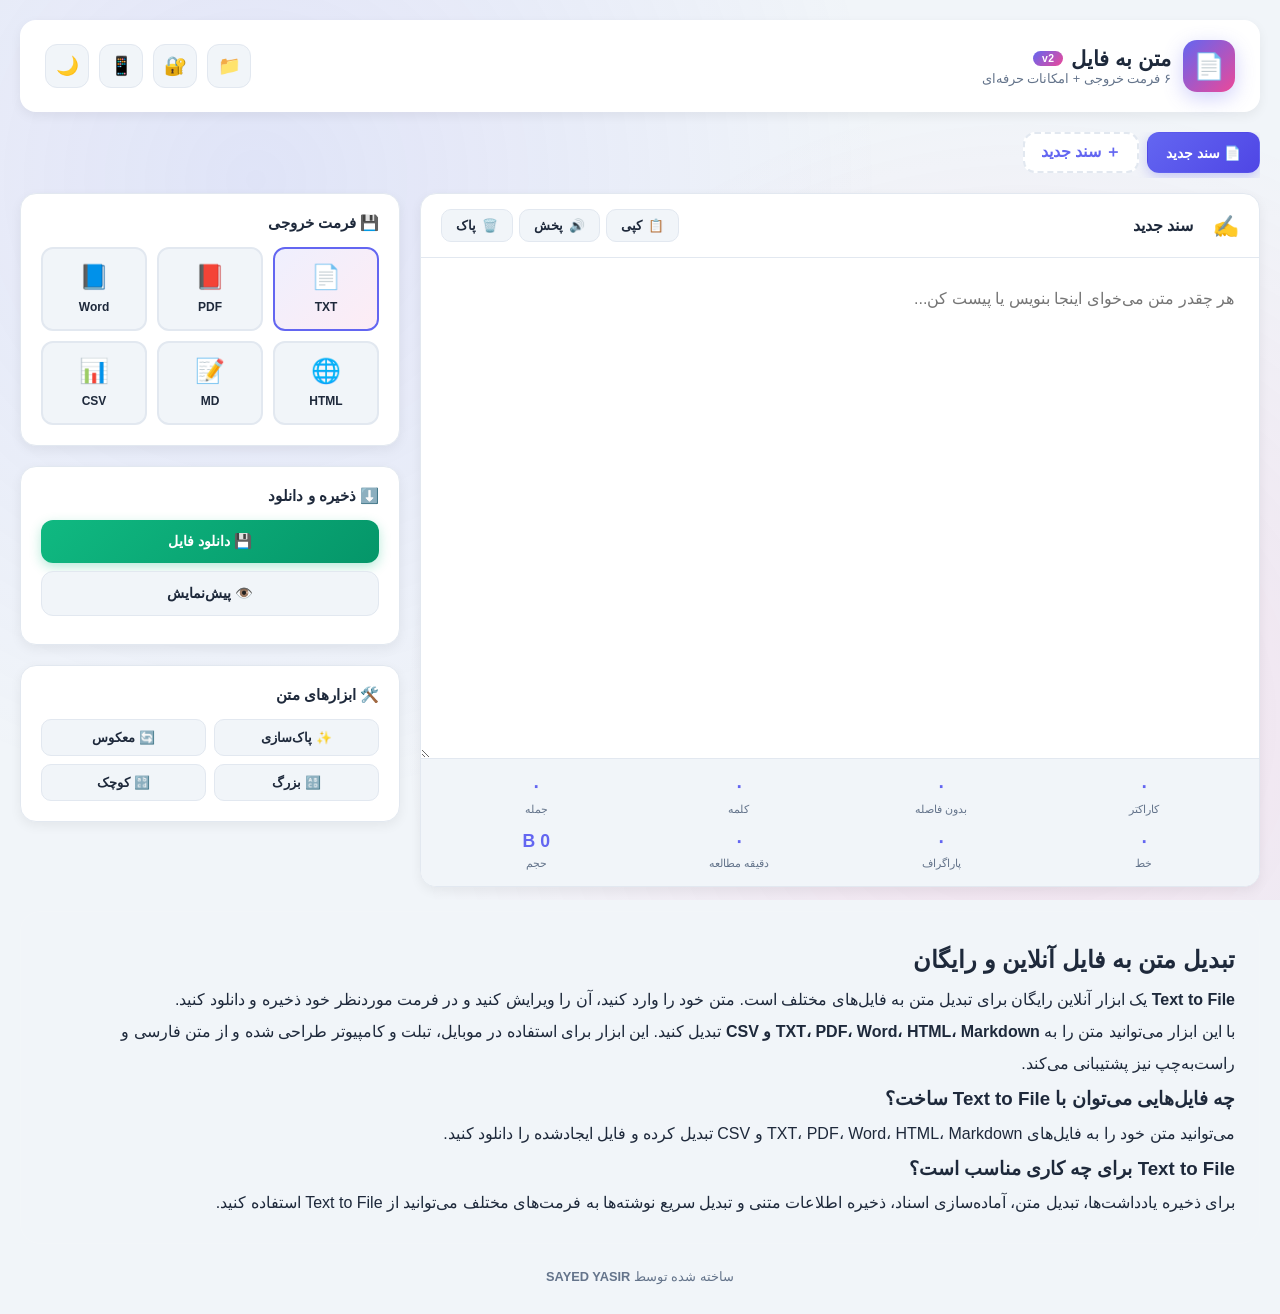
<file: index.html>
<!DOCTYPE html>
<html lang="fa" dir="rtl">
<head>
  <meta charset="UTF-8">
  <meta name="viewport" content="width=device-width, initial-scale=1.0">

  <!-- SEO -->
  <title>Text to File | تبدیل متن به PDF، Word، TXT و فایل‌های دیگر</title>

  <meta
    name="description"
    content="Text to File یک ابزار آنلاین رایگان برای تبدیل متن به PDF، Word، TXT، HTML، Markdown و CSV است. متن خود را سریع بنویس، ویرایش کن و فایل دانلود کن."
  >

  <meta
    name="keywords"
    content="text to file, text converter, convert text to file, text to PDF, text to Word, text to TXT, online text converter, تبدیل متن به فایل, تبدیل متن به PDF, تبدیل متن به ورد"
  >

  <meta name="robots" content="index, follow">

  <link
    rel="canonical"
    href="https://sayed-yasir.github.io/Text-to-file/"
  >

  <!-- Open Graph -->
  <meta property="og:type" content="website">
  <meta
    property="og:title"
    content="Text to File | تبدیل متن به فایل"
  >
  <meta
    property="og:description"
    content="تبدیل سریع و رایگان متن به PDF، Word، TXT، HTML، Markdown و CSV."
  >
  <meta
    property="og:url"
    content="https://sayed-yasir.github.io/Text-to-file/"
  >
  <meta property="og:locale" content="fa_AF">

  <!-- Twitter -->
  <meta name="twitter:card" content="summary">
  <meta
    name="twitter:title"
    content="Text to File | تبدیل متن به فایل"
  >
  <meta
    name="twitter:description"
    content="ابزار آنلاین رایگان برای تبدیل متن به انواع فایل."
  >

  <!-- Security -->
  <meta
    http-equiv="Content-Security-Policy"
    content="default-src 'self'; style-src 'self' 'unsafe-inline' https://fonts.googleapis.com; font-src https://fonts.gstatic.com; img-src 'self' data: https://api.qrserver.com; script-src 'self' 'unsafe-inline'; connect-src 'self'; base-uri 'self'; form-action 'self';"
  >

  <!-- Font -->
  <link
    href="https://fonts.googleapis.com/css2?family=Vazirmatn:wght@400;500;600;700;800&display=swap"
    rel="stylesheet"
  >

  <!-- Main CSS -->
  <link rel="stylesheet" href="style.css">
</head>

<body>

<div class="bg-gradient"></div>

<div class="container">

  <!-- Header -->
  <header>

    <div class="logo">

      <div class="logo-icon" aria-hidden="true">
        📄
      </div>

      <div>
        <h1>
          متن به فایل
          <span class="version-badge">v2</span>
        </h1>

        <p>
          ۶ فرمت خروجی + امکانات حرفه‌ای
        </p>
      </div>

    </div>

    <div class="header-actions">

      <button
        class="icon-btn"
        onclick="openUpload()"
        title="آپلود فایل"
        aria-label="آپلود فایل"
        type="button"
      >
        📁
      </button>

      <button
        class="icon-btn"
        onclick="openEncrypt()"
        title="رمزگذاری"
        aria-label="رمزگذاری"
        type="button"
      >
        🔐
      </button>

      <button
        class="icon-btn"
        onclick="openQR()"
        title="اشتراک QR"
        aria-label="اشتراک QR"
        type="button"
      >
        📱
      </button>

      <button
        class="icon-btn"
        onclick="toggleTheme()"
        id="themeBtn"
        title="حالت شب"
        aria-label="تغییر حالت شب و روز"
        type="button"
      >
        🌙
      </button>

    </div>

  </header>

  <!-- Tabs -->
  <div
    class="tabs"
    id="tabs"
    role="tablist"
    aria-label="اسناد"
  ></div>

  <!-- Main App -->
  <main class="main-grid">

    <!-- Editor -->
    <section class="editor-card">

      <div class="editor-header">

        <div class="editor-title">

          <span
            style="font-size:1.3rem"
            aria-hidden="true"
          >
            ✍️
          </span>

          <input
            type="text"
            id="fileName"
            value="سند جدید"
            onchange="renameTab()"
            placeholder="نام فایل..."
            aria-label="نام فایل"
          >

        </div>

        <div class="editor-actions">

          <button
            class="mini-btn"
            onclick="copyText()"
            title="کپی"
            aria-label="کپی متن"
            type="button"
          >
            📋 <span>کپی</span>
          </button>

          <button
            class="mini-btn success"
            onclick="speakText()"
            title="پخش"
            aria-label="پخش متن"
            type="button"
          >
            🔊 <span>پخش</span>
          </button>

          <button
            class="mini-btn danger"
            onclick="clearText()"
            title="پاک"
            aria-label="پاک کردن متن"
            type="button"
          >
            🗑️ <span>پاک</span>
          </button>

        </div>

      </div>

      <textarea
        id="textInput"
        class="editor-textarea"
        placeholder="هر چقدر متن می‌خوای اینجا بنویس یا پیست کن..."
        aria-label="متن خود را وارد کنید"
        spellcheck="true"
      ></textarea>

      <!-- Statistics -->
      <div class="stats-bar">

        <div class="stat-item">
          <span class="stat-value" id="statChars">0</span>
          <span class="stat-label">کاراکتر</span>
        </div>

        <div class="stat-item">
          <span class="stat-value" id="statCharsNS">0</span>
          <span class="stat-label">بدون فاصله</span>
        </div>

        <div class="stat-item">
          <span class="stat-value" id="statWords">0</span>
          <span class="stat-label">کلمه</span>
        </div>

        <div class="stat-item">
          <span class="stat-value" id="statSentences">0</span>
          <span class="stat-label">جمله</span>
        </div>

        <div class="stat-item">
          <span class="stat-value" id="statLines">0</span>
          <span class="stat-label">خط</span>
        </div>

        <div class="stat-item">
          <span class="stat-value" id="statParagraphs">0</span>
          <span class="stat-label">پاراگراف</span>
        </div>

        <div class="stat-item">
          <span class="stat-value" id="statRead">0</span>
          <span class="stat-label">دقیقه مطالعه</span>
        </div>

        <div class="stat-item">
          <span class="stat-value" id="statSize">0 B</span>
          <span class="stat-label">حجم</span>
        </div>

      </div>

    </section>

    <!-- Sidebar -->
    <aside class="sidebar">

      <!-- Output Formats -->
      <div class="side-card">

        <h3>💾 فرمت خروجی</h3>

        <div class="format-grid">

          <div
            class="format-btn active"
            data-format="txt"
            onclick="selectFormat('txt', this)"
            role="button"
            tabindex="0"
          >
            <span class="icon">📄</span>
            <span class="name">TXT</span>
          </div>

          <div
            class="format-btn"
            data-format="pdf"
            onclick="selectFormat('pdf', this)"
            role="button"
            tabindex="0"
          >
            <span class="icon">📕</span>
            <span class="name">PDF</span>
          </div>

          <div
            class="format-btn"
            data-format="doc"
            onclick="selectFormat('doc', this)"
            role="button"
            tabindex="0"
          >
            <span class="icon">📘</span>
            <span class="name">Word</span>
          </div>

          <div
            class="format-btn"
            data-format="html"
            onclick="selectFormat('html', this)"
            role="button"
            tabindex="0"
          >
            <span class="icon">🌐</span>
            <span class="name">HTML</span>
          </div>

          <div
            class="format-btn"
            data-format="md"
            onclick="selectFormat('md', this)"
            role="button"
            tabindex="0"
          >
            <span class="icon">📝</span>
            <span class="name">MD</span>
          </div>

          <div
            class="format-btn"
            data-format="csv"
            onclick="selectFormat('csv', this)"
            role="button"
            tabindex="0"
          >
            <span class="icon">📊</span>
            <span class="name">CSV</span>
          </div>

        </div>

      </div>

      <!-- Save and Download -->
      <div class="side-card">

        <h3>⬇️ ذخیره و دانلود</h3>

        <button
          class="btn success"
          onclick="download()"
          type="button"
        >
          💾 دانلود فایل
        </button>

        <button
          class="btn ghost"
          onclick="previewFile()"
          type="button"
        >
          👁️ پیش‌نمایش
        </button>

      </div>

      <!-- Text Tools -->
      <div class="side-card">

        <h3>🛠️ ابزارهای متن</h3>

        <div class="btn-row">

          <button
            class="mini-btn"
            onclick="cleanText()"
            style="justify-content:center;padding:10px"
            type="button"
          >
            ✨ پاک‌سازی
          </button>

          <button
            class="mini-btn"
            onclick="reverseText()"
            style="justify-content:center;padding:10px"
            type="button"
          >
            🔄 معکوس
          </button>

          <button
            class="mini-btn"
            onclick="biggerText()"
            style="justify-content:center;padding:10px"
            type="button"
          >
            🔠 بزرگ
          </button>

          <button
            class="mini-btn"
            onclick="smallerText()"
            style="justify-content:center;padding:10px"
            type="button"
          >
            🔡 کوچک
          </button>

        </div>

      </div>

    </aside>

  </main>

  <!-- SEO Content -->
  <section
    class="seo-content"
    aria-labelledby="seo-heading"
    style="
      margin-top:24px;
      padding:24px;
      border-radius:20px;
      background:rgba(255,255,255,0.04);
      border:1px solid rgba(255,255,255,0.08);
      line-height:2;
    "
  >

    <h2
      id="seo-heading"
      style="margin-top:0;"
    >
      تبدیل متن به فایل آنلاین و رایگان
    </h2>

    <p>
      <strong>Text to File</strong>
      یک ابزار آنلاین رایگان برای تبدیل متن به فایل‌های مختلف است.
      متن خود را وارد کنید، آن را ویرایش کنید و در فرمت موردنظر خود
      ذخیره و دانلود کنید.
    </p>

    <p>
      با این ابزار می‌توانید متن را به
      <strong>TXT، PDF، Word، HTML، Markdown و CSV</strong>
      تبدیل کنید. این ابزار برای استفاده در موبایل، تبلت و کامپیوتر
      طراحی شده و از متن فارسی و راست‌به‌چپ نیز پشتیبانی می‌کند.
    </p>

    <h3>چه فایل‌هایی می‌توان با Text to File ساخت؟</h3>

    <p>
      می‌توانید متن خود را به فایل‌های
      TXT، PDF، Word، HTML، Markdown و CSV
      تبدیل کرده و فایل ایجادشده را دانلود کنید.
    </p>

    <h3>Text to File برای چه کاری مناسب است؟</h3>

    <p>
      برای ذخیره یادداشت‌ها، تبدیل متن، آماده‌سازی اسناد،
      ذخیره اطلاعات متنی و تبدیل سریع نوشته‌ها به فرمت‌های مختلف
      می‌توانید از Text to File استفاده کنید.
    </p>

  </section>

</div>

<!-- Footer -->
<footer class="app-footer">
  ساخته شده توسط
  <strong>SAYED YASIR</strong>
</footer>

<!-- Modal -->
<div
  class="modal"
  id="modal"
  role="dialog"
  aria-modal="true"
  aria-label="پنجره ابزار"
>

  <div class="modal-content">

    <button
      class="close-btn"
      onclick="closeModal()"
      title="بستن"
      aria-label="بستن"
      type="button"
    >
      ✕
    </button>

    <div id="modalBody"></div>

  </div>

</div>

<!-- Toast -->
<div
  class="toast"
  id="toast"
  role="status"
  aria-live="polite"
></div>

<!-- JavaScript -->
<script src="script.js" defer></script>

</body>
</html>
</file>
<file: style.css>
:root{
  --primary:#6366f1;--primary-dark:#4f46e5;--secondary:#ec4899;
  --success:#10b981;--warning:#f59e0b;--danger:#ef4444;
  --bg:#f1f5f9;--card:#fff;--text:#1e293b;--text-light:#64748b;
  --border:#e2e8f0;--shadow:0 4px 12px rgba(0,0,0,0.06);
  --shadow-lg:0 20px 40px rgba(0,0,0,0.1);
}
[data-theme="dark"]{
  --bg:#0f172a;--card:#1e293b;--text:#f1f5f9;--text-light:#94a3b8;--border:#334155;
}
*{margin:0;padding:0;box-sizing:border-box;font-family:'Vazirmatn',Tahoma,sans-serif}
body{background:var(--bg);color:var(--text);min-height:100vh;transition:background .3s,color .3s;padding:20px}
button{font-family:inherit;cursor:pointer;border:none;background:none;color:inherit}
input,textarea,select{font-family:inherit}
.bg-gradient{position:fixed;inset:0;z-index:-1;background:radial-gradient(circle at 20% 20%,rgba(99,102,241,.12),transparent 50%),radial-gradient(circle at 80% 80%,rgba(236,72,153,.12),transparent 50%)}
.container{max-width:1300px;margin:0 auto}

header{background:var(--card);border-radius:16px;padding:20px 25px;margin-bottom:20px;box-shadow:var(--shadow);display:flex;justify-content:space-between;align-items:center;flex-wrap:wrap;gap:15px}
.logo{display:flex;align-items:center;gap:12px}
.logo-icon{width:52px;height:52px;background:linear-gradient(135deg,var(--primary),var(--secondary));border-radius:14px;display:flex;align-items:center;justify-content:center;font-size:1.6rem;color:#fff;box-shadow:0 6px 20px rgba(99,102,241,.3)}
.logo h1{font-size:1.3rem;font-weight:800;display:flex;align-items:center;gap:8px}
.version-badge{font-size:.65rem;font-weight:700;background:linear-gradient(135deg,var(--primary),var(--secondary));color:#fff;padding:2px 9px;border-radius:20px;letter-spacing:.5px}
.logo p{font-size:.8rem;color:var(--text-light)}
.app-footer{max-width:1300px;margin:25px auto 10px;text-align:center;font-size:.8rem;color:var(--text-light)}
.header-actions{display:flex;gap:10px;flex-wrap:wrap}
.icon-btn{width:44px;height:44px;background:var(--bg);border-radius:12px;font-size:1.15rem;display:flex;align-items:center;justify-content:center;transition:all .2s;color:var(--text);border:1px solid var(--border)}
.icon-btn:hover{transform:translateY(-2px);box-shadow:var(--shadow);background:var(--card)}

.tabs{display:flex;gap:8px;margin-bottom:15px;overflow-x:auto;padding-bottom:5px}
.tab{background:var(--card);padding:10px 18px;border-radius:12px;font-size:.85rem;font-weight:600;color:var(--text-light);white-space:nowrap;border:1px solid var(--border);transition:all .2s;display:flex;align-items:center;gap:8px}
.tab.active{background:linear-gradient(135deg,var(--primary),var(--primary-dark));color:#fff;border-color:transparent;box-shadow:0 4px 12px rgba(99,102,241,.3)}
.tab .close-tab{font-size:1rem;opacity:.6;margin-right:5px;padding:0 4px}
.tab .close-tab:hover{opacity:1}
.tab.add-tab{color:var(--primary);border:2px dashed var(--border);font-size:1rem;padding:8px 16px}
.tab.add-tab:hover{border-color:var(--primary)}

.main-grid{display:grid;grid-template-columns:1fr 380px;gap:20px}
@media(max-width:1000px){.main-grid{grid-template-columns:1fr}}

.editor-card{background:var(--card);border-radius:16px;box-shadow:var(--shadow);overflow:hidden;border:1px solid var(--border)}
.editor-header{padding:15px 20px;border-bottom:1px solid var(--border);display:flex;justify-content:space-between;align-items:center;gap:10px;flex-wrap:wrap}
.editor-title{display:flex;align-items:center;gap:10px;flex:1;min-width:200px}
.editor-title input{background:transparent;border:none;font-size:1rem;font-weight:700;color:var(--text);padding:6px 10px;border-radius:8px;flex:1;transition:all .2s;width:100%}
.editor-title input:focus{outline:none;background:var(--bg)}
.editor-actions{display:flex;gap:6px;flex-wrap:wrap}
.mini-btn{padding:8px 14px;border-radius:10px;font-size:.8rem;font-weight:600;background:var(--bg);color:var(--text);border:1px solid var(--border);transition:all .2s;display:inline-flex;align-items:center;gap:6px}
.mini-btn:hover{background:var(--primary);color:#fff;border-color:transparent;transform:translateY(-2px)}
.mini-btn.danger:hover{background:var(--danger)}
.mini-btn.success:hover{background:var(--success)}
.mini-btn.warning:hover{background:var(--warning)}

.editor-textarea{width:100%;min-height:500px;padding:25px;border:none;background:var(--card);color:var(--text);font-size:1rem;line-height:2;resize:vertical;font-family:'Vazirmatn',Tahoma,sans-serif;display:block}
.editor-textarea:focus{outline:none}

.stats-bar{padding:15px 20px;background:var(--bg);border-top:1px solid var(--border);display:grid;grid-template-columns:repeat(4,1fr);gap:12px}
.stat-item{text-align:center}
.stat-value{font-size:1.1rem;font-weight:800;color:var(--primary);display:block;line-height:1.4}
.stat-label{font-size:.7rem;color:var(--text-light)}

.sidebar{display:flex;flex-direction:column;gap:20px}
.side-card{background:var(--card);border-radius:16px;padding:20px;box-shadow:var(--shadow);border:1px solid var(--border)}
.side-card h3{font-size:.95rem;font-weight:700;margin-bottom:15px;display:flex;align-items:center;gap:8px}

.format-grid{display:grid;grid-template-columns:repeat(3,1fr);gap:10px}
.format-btn{background:var(--bg);border:2px solid var(--border);border-radius:12px;padding:14px 8px;text-align:center;transition:all .2s;cursor:pointer}
.format-btn:hover{border-color:var(--primary);transform:translateY(-3px);box-shadow:var(--shadow)}
.format-btn .icon{font-size:1.5rem;margin-bottom:6px;display:block}
.format-btn .name{font-size:.75rem;font-weight:700;color:var(--text)}
.format-btn.active{border-color:var(--primary);background:linear-gradient(135deg,rgba(99,102,241,.1),rgba(236,72,153,.1))}

.btn{background:linear-gradient(135deg,var(--primary),var(--primary-dark));color:#fff;padding:13px 20px;border-radius:12px;font-size:.9rem;font-weight:700;width:100%;transition:all .2s;box-shadow:0 4px 12px rgba(99,102,241,.3);display:flex;align-items:center;justify-content:center;gap:8px;margin-bottom:8px}
.btn:hover{transform:translateY(-2px);box-shadow:0 8px 20px rgba(99,102,241,.4)}
.btn.success{background:linear-gradient(135deg,var(--success),#059669);box-shadow:0 4px 12px rgba(16,185,129,.3)}
.btn.danger{background:linear-gradient(135deg,var(--danger),#dc2626);box-shadow:0 4px 12px rgba(239,68,68,.3)}
.btn.warning{background:linear-gradient(135deg,var(--warning),#d97706)}
.btn.ghost{background:var(--bg);color:var(--text);box-shadow:none;border:1px solid var(--border)}
.btn.ghost:hover{background:var(--card);border-color:var(--primary);color:var(--primary)}

.btn-row{display:grid;grid-template-columns:1fr 1fr;gap:8px}

.input-group{margin-bottom:12px}
.input-group label{display:block;font-size:.8rem;font-weight:600;color:var(--text-light);margin-bottom:6px}
.input-group input{width:100%;padding:10px 14px;border:2px solid var(--border);border-radius:10px;background:var(--card);color:var(--text);font-size:.85rem}
.input-group input:focus{outline:none;border-color:var(--primary)}

.toast{position:fixed;bottom:30px;left:50%;transform:translateX(-50%) translateY(100px);background:var(--card);color:var(--text);padding:14px 24px;border-radius:14px;box-shadow:var(--shadow-lg);font-weight:600;font-size:.9rem;z-index:9999;opacity:0;transition:all .4s cubic-bezier(.4,0,.2,1);border-right:4px solid var(--success);max-width:90%;text-align:center}
.toast.show{transform:translateX(-50%) translateY(0);opacity:1}
.toast.error{border-right-color:var(--danger)}
.toast.warning{border-right-color:var(--warning)}
.toast.info{border-right-color:var(--primary)}

.modal{display:none;position:fixed;inset:0;background:rgba(15,23,42,.7);backdrop-filter:blur(6px);z-index:1000;align-items:center;justify-content:center;padding:20px}
.modal.active{display:flex}
.modal-content{background:var(--card);border-radius:20px;padding:28px;max-width:520px;width:100%;max-height:90vh;overflow-y:auto;position:relative;box-shadow:var(--shadow-lg)}
.modal-content h2{font-size:1.2rem;font-weight:700;margin-bottom:18px;padding-left:40px}
.close-btn{position:absolute;top:16px;left:16px;background:var(--bg);width:36px;height:36px;border-radius:10px;font-size:1rem;color:var(--text);display:flex;align-items:center;justify-content:center;transition:all .2s}
.close-btn:hover{background:var(--danger);color:#fff;transform:rotate(90deg)}

.upload-area{border:2px dashed var(--border);border-radius:14px;padding:30px 20px;text-align:center;transition:all .2s;cursor:pointer;margin-bottom:15px}
.upload-area:hover,.upload-area.dragover{border-color:var(--primary);background:rgba(99,102,241,.05)}
.upload-area .icon{font-size:2.5rem;margin-bottom:10px;display:block}
.upload-area p{color:var(--text-light);font-size:.85rem;line-height:1.7}
.upload-area strong{color:var(--primary)}

@media(max-width:768px){
  body{padding:12px}
  .editor-textarea{min-height:350px;padding:18px}
  .stats-bar{grid-template-columns:repeat(4,1fr);gap:8px;padding:12px}
  .stat-value{font-size:.95rem}
  .btn-row{grid-template-columns:1fr}
}
</file>
